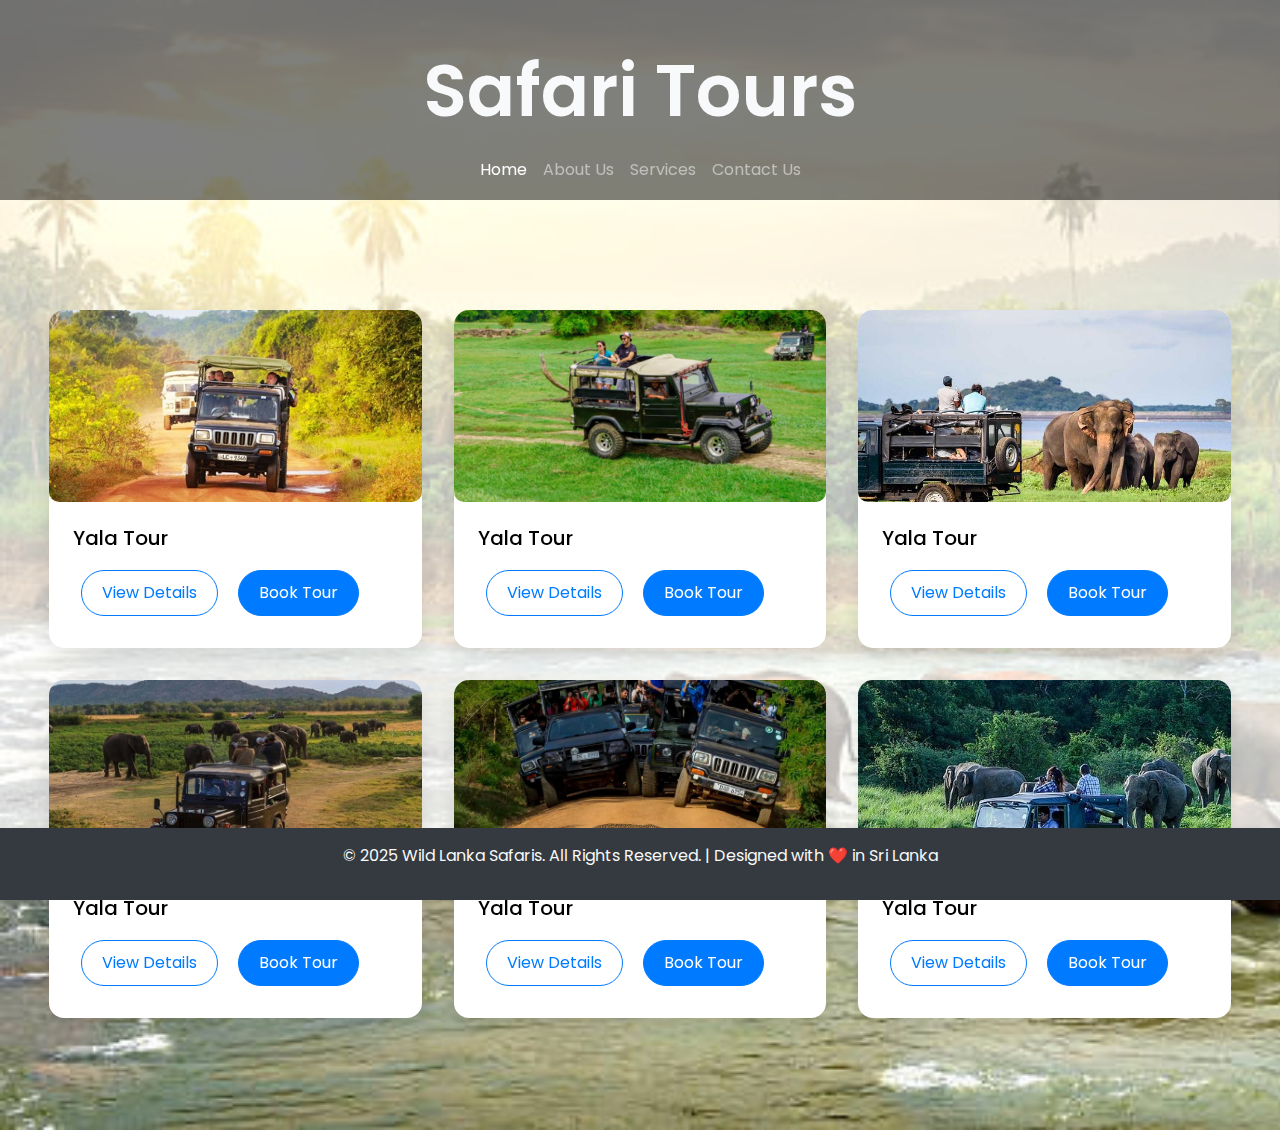
<file: index.html>
<!DOCTYPE html>
<html lang="en">

<head>
    <meta charset="UTF-8">
    <meta name="viewport" content="width=device-width, initial-scale=1.0">
    <title>Safari Tours</title>
    <link rel="stylesheet" href="css/bootstrap.css">
    <link rel="stylesheet" href="css/mystyles.css">
    <link href="https://fonts.googleapis.com/css2?family=Poppins:wght@300;400;600&display=swap" rel="stylesheet">
    <link rel="stylesheet" href="https://cdnjs.cloudflare.com/ajax/libs/font-awesome/5.15.4/css/all.min.css">
</head>
<body>
<div id="header-placeholder"></div>

    <!-- Safari Tour Cards -->
    <div class="container-fluid p-5">
        <div class="row my-5">
            <!-- Card Example -->
            <div class="col-lg-4 col-md-6 p-3">
                <div class="card">
                    <img class="card-img-top custom-card-img" src="images/jeep 1.jpg" alt="Yala Tour">
                    <div class="card-body">
                        <h5 class="card-title">Yala Tour</h5>
                        <p class="card-text d-none" id="Details-1">Explore the stunning wildlife of Yala, home to leopards, elephants, and various bird species.</p>
                        <button id="toggleButton" class="btn btn-outline-primary m-2" onclick="
                            var details = document.getElementById('Details-1');
                            if (this.innerText === 'View Details') {
                                details.className = 'd-block';
                                this.innerText = 'Hide Details';
                            } else {
                                details.className = 'd-none';
                                this.innerText = 'View Details';
                            }
                            ">View Details</button>
                        <button class="btn btn-primary m-2" data-toggle="modal" data-target="#paymentModal">Book Tour</button>
                    </div>
                </div>
            </div>

            <div class="col-lg-4 col-md-6 p-3">
                <div class="card">
                    <img class="card-img-top custom-card-img" src="images/jeep 2.jpg" alt="Yala Tour">
                    <div class="card-body">
                        <h5 class="card-title">Yala Tour</h5>
                        <p class="card-text d-none" id="Details-2">Explore the stunning wildlife of Yala, home to leopards, elephants, and various bird species.</p>
                        <button id="toggleButton" class="btn btn-outline-primary m-2" onclick="
                            var details = document.getElementById('Details-2');
                            if (this.innerText === 'View Details') {
                                details.className = 'd-block';
                                this.innerText = 'Hide Details';
                            } else {
                                details.className = 'd-none';
                                this.innerText = 'View Details';
                            }
                            ">View Details</button>
                        <button class="btn btn-primary m-2" data-toggle="modal" data-target="#paymentModal">Book Tour</button>
                    </div>
                </div>
            </div>

            <div class="col-lg-4 col-md-6 p-3">
                <div class="card">
                    <img class="card-img-top custom-card-img" src="images/jeep 3.jpg" alt="Yala Tour">
                    <div class="card-body">
                        <h5 class="card-title">Yala Tour</h5>
                        <p class="card-text d-none" id="Details-3">Explore the stunning wildlife of Yala, home to leopards, elephants, and various bird species.</p>
                        <button id="toggleButton" class="btn btn-outline-primary m-2" onclick="
                            var details = document.getElementById('Details-3');
                            if (this.innerText === 'View Details') {
                                details.className = 'd-block';
                                this.innerText = 'Hide Details';
                            } else {
                                details.className = 'd-none';
                                this.innerText = 'View Details';
                            }
                            ">View Details</button>
                        <button class="btn btn-primary m-2" data-toggle="modal" data-target="#paymentModal">Book Tour</button>
                    </div>
                </div>
            </div>

            <div class="col-lg-4 col-md-6 p-3">
                <div class="card">
                    <img class="card-img-top custom-card-img" src="images/jeep 4.jpg" alt="Yala Tour">
                    <div class="card-body">
                        <h5 class="card-title">Yala Tour</h5>
                        <p class="card-text d-none" id="Details-4">Explore the stunning wildlife of Yala, home to leopards, elephants, and various bird species.</p>
                        <button id="toggleButton" class="btn btn-outline-primary m-2" onclick="
                            var details = document.getElementById('Details-4');
                            if (this.innerText === 'View Details') {
                                details.className = 'd-block';
                                this.innerText = 'Hide Details';
                            } else {
                                details.className = 'd-none';
                                this.innerText = 'View Details';
                            }
                            ">View Details</button>
                        <button class="btn btn-primary m-2" data-toggle="modal" data-target="#paymentModal">Book Tour</button>
                    </div>
                </div>
            </div>

            <div class="col-lg-4 col-md-6 p-3">
                <div class="card">
                    <img class="card-img-top custom-card-img" src="images/jeep 5.jpg" alt="Yala Tour">
                    <div class="card-body">
                        <h5 class="card-title">Yala Tour</h5>
                        <p class="card-text d-none" id="Details-5">Explore the stunning wildlife of Yala, home to leopards, elephants, and various bird species.</p>
                        <button id="toggleButton" class="btn btn-outline-primary m-2" onclick="
                            var details = document.getElementById('Details-5');
                            if (this.innerText === 'View Details') {
                                details.className = 'd-block';
                                this.innerText = 'Hide Details';
                            } else {
                                details.className = 'd-none';
                                this.innerText = 'View Details';
                            }
                            ">View Details</button>
                        <button class="btn btn-primary m-2" data-toggle="modal" data-target="#paymentModal">Book Tour</button>
                    </div>
                </div>
            </div>

            <div class="col-lg-4 col-md-6 p-3">
                <div class="card">
                    <img class="card-img-top custom-card-img" src="images/jeep 6.jpg" alt="Yala Tour">
                    <div class="card-body">
                        <h5 class="card-title">Yala Tour</h5>
                        <p class="card-text d-none" id="Details-6">Explore the stunning wildlife of Yala, home to leopards, elephants, and various bird species.</p>
                        <button id="toggleButton" class="btn btn-outline-primary m-2" onclick="
                            var details = document.getElementById('Details-6');
                            if (this.innerText === 'View Details') {
                                details.className = 'd-block';
                                this.innerText = 'Hide Details';
                            } else {
                                details.className = 'd-none';
                                this.innerText = 'View Details';
                            }
                            ">View Details</button>
                        <button class="btn btn-primary m-2" data-toggle="modal" data-target="#paymentModal">Book Tour</button>
                    </div>
                </div>
            </div>

            <!-- Add more cards as needed -->
        </div>
    </div>

    <!-- Payment Popup -->
    <div class="modal fade" id="paymentModal" tabindex="-1" role="dialog" aria-labelledby="paymentModalLabel" aria-hidden="true">
        <div class="modal-dialog" role="document">
            <div class="modal-content">
                <div class="modal-header">
                    <h5 class="modal-title" id="paymentModalLabel">Payment Form</h5>
                    <button type="button" class="close" data-dismiss="modal" aria-label="Close">
                        <span aria-hidden="true">&times;</span>
                    </button>
                </div>
                <div class="modal-body">
                    <form>
                        <div class="form-group">
                            <label for="name">Full Name</label>
                            <input type="text" class="form-control" id="name" placeholder="Enter your name">
                        </div>
                        <div class="form-group">
                            <label for="cardNumber">Card Number</label>
                            <input type="text" class="form-control" id="cardNumber" placeholder="Enter card number">
                        </div>
                        <div class="form-group">
                            <label for="expiry">Expiry Date</label>
                            <input type="text" class="form-control" id="expiry" placeholder="MM/YY">
                        </div>
                        <div class="form-group">
                            <label for="cvv">CVV</label>
                            <input type="password" class="form-control" id="cvv" placeholder="CVV">
                        </div>
                        <button type="submit" class="btn btn-success">Submit Payment</button>
                    </form>
                </div>
            </div>
        </div>
    </div>
    <div id="footer-placeholder"></div>
  <script src="js/myjavascript.js"></script>
    <script src="https://code.jquery.com/jquery-3.2.1.slim.min.js" integrity="sha384-KJ3o2DKtIkvYIK3UENzmM7KCkRr/rE9/Qpg6aAZGJwFDMVNA/GpGFF93hXpG5KkN" crossorigin="anonymous"></script>
    <script src="js/bootstrap.js"></script>
</body>

</html>
</file>
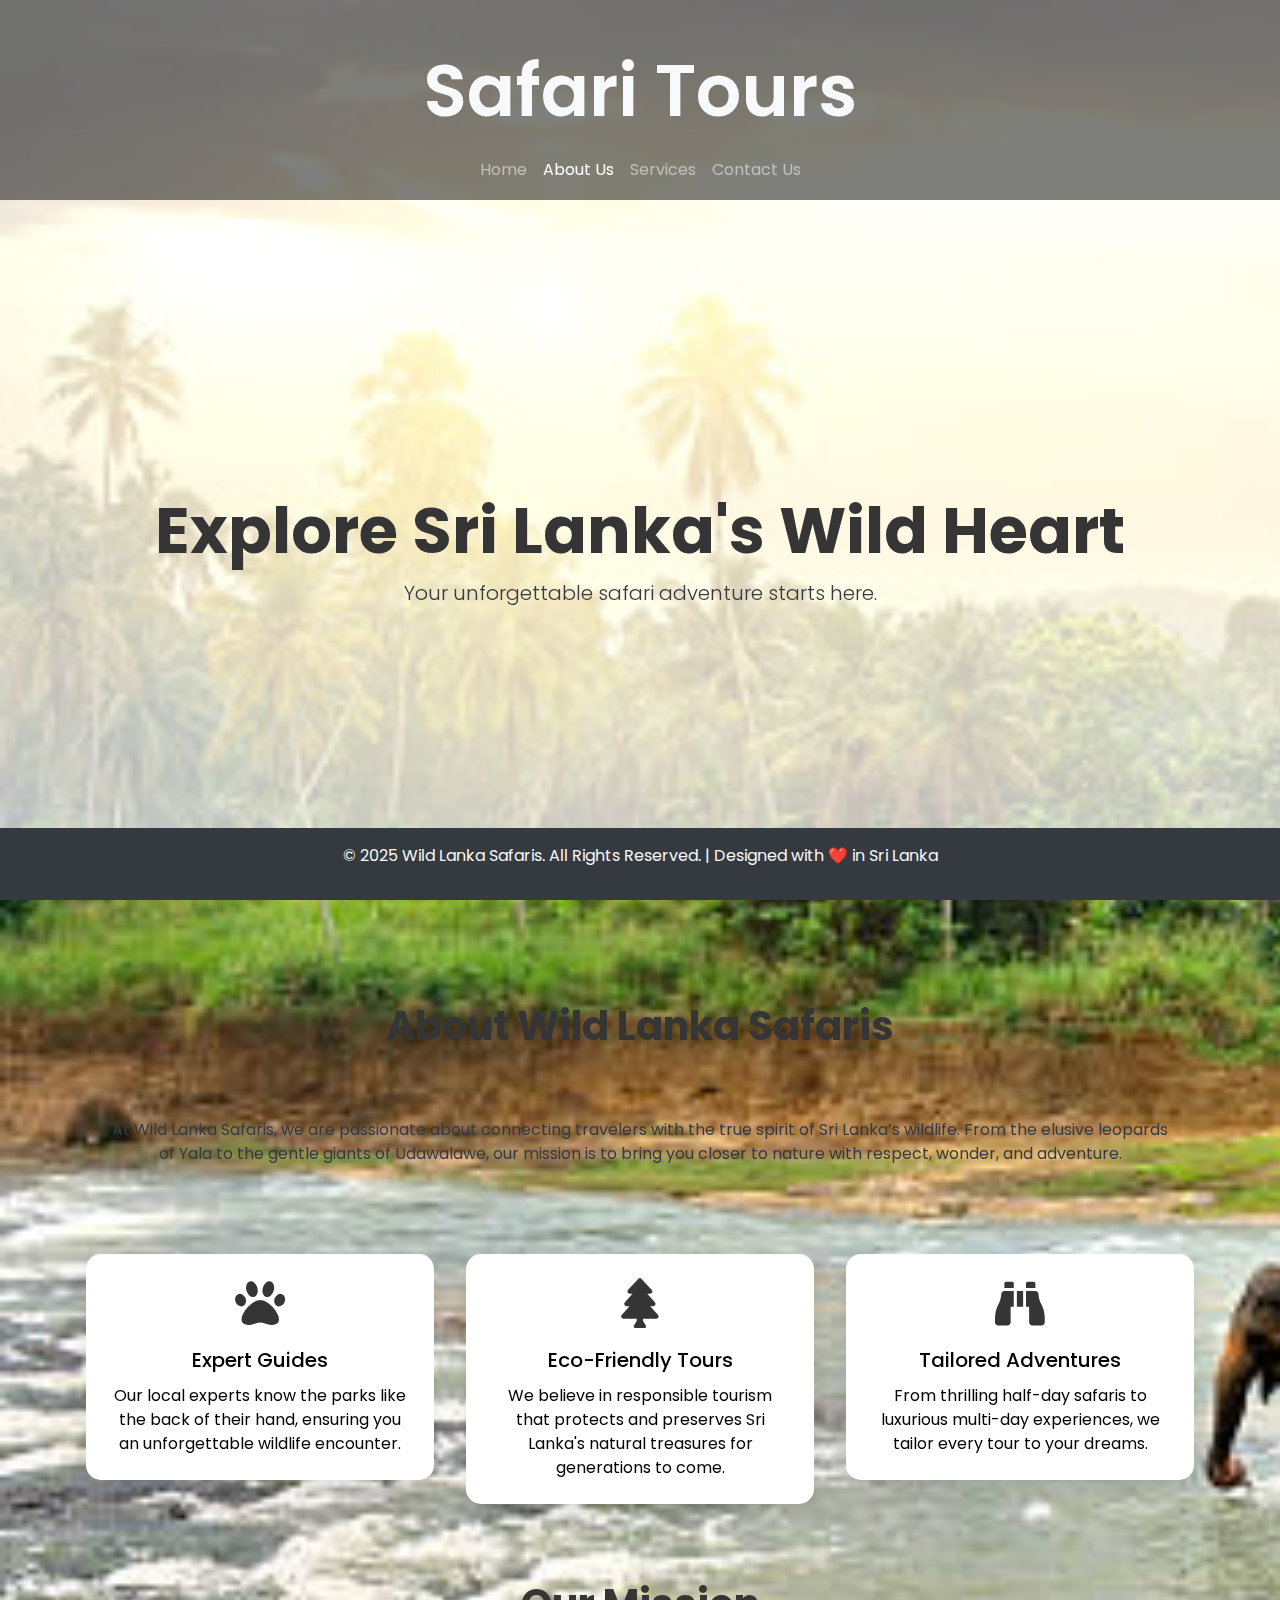
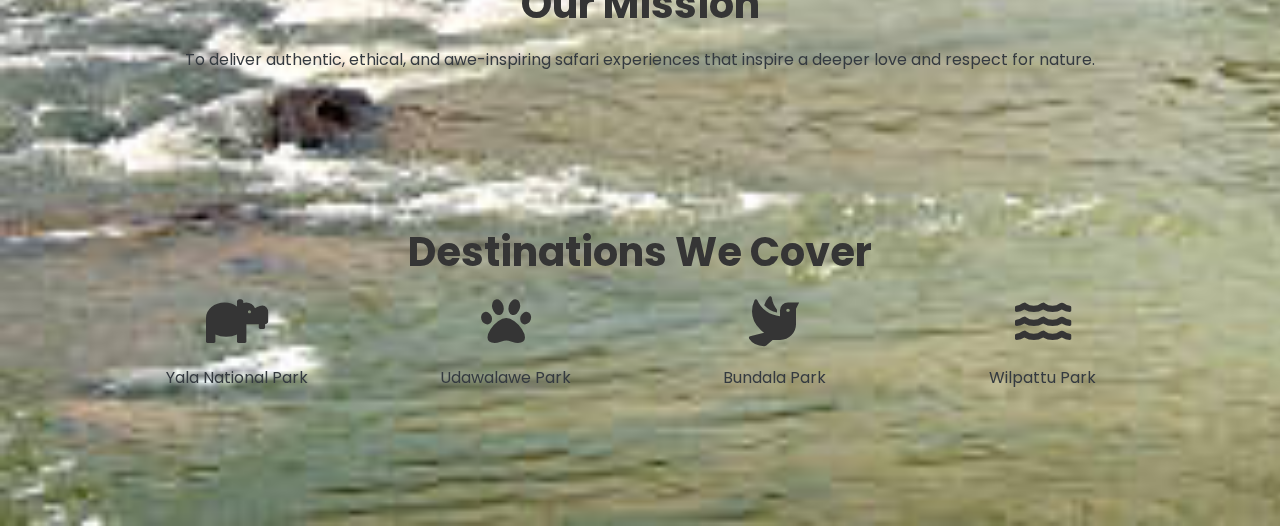
<file: aboutUs.html>
<!DOCTYPE html>
<html lang="en">
<head>
    <meta charset="UTF-8">
    <meta name="viewport" content="width=device-width, initial-scale=1.0">
    <title>About Us - Wild Lanka Safaris</title>
    <link rel="stylesheet" href="css/bootstrap.css">
    <link rel="stylesheet" href="css/mystyles.css">
    <link href="https://fonts.googleapis.com/css2?family=Poppins:wght@300;400;600&display=swap" rel="stylesheet">
    <link rel="stylesheet" href="https://cdnjs.cloudflare.com/ajax/libs/font-awesome/5.15.4/css/all.min.css">

</head>
<body>
<div id="header-placeholder"></div>

<!-- Hero Section -->
<section class="hero">
    <div>
        <h1>Explore Sri Lanka's Wild Heart</h1>
        <p class="lead text-dark">Your unforgettable safari adventure starts here.</p>
    </div>
</section>

<!-- About Section -->
<section class="container my-5">
    <h2 class="section-title p-4">About Wild Lanka Safaris</h2>
    <p class="text-center mb-5 text-dark p-4">At Wild Lanka Safaris, we are passionate about connecting travelers with the true spirit of Sri Lanka’s wildlife. From the elusive leopards of Yala to the gentle giants of Udawalawe, our mission is to bring you closer to nature with respect, wonder, and adventure.</p>

    <div class="row g-4 ">
        <div class="col-md-4 p-3">
            <div class="card p-4 text-center">
                <i class="fas fa-paw icon"></i>
                <h5 class="card-title">Expert Guides</h5>
                <p class="card-text">Our local experts know the parks like the back of their hand, ensuring you an unforgettable wildlife encounter.</p>
            </div>
        </div>
        <div class="col-md-4 p-3">
            <div class="card p-4 text-center">
                <i class="fas fa-tree icon"></i>
                <h5 class="card-title">Eco-Friendly Tours</h5>
                <p class="card-text">We believe in responsible tourism that protects and preserves Sri Lanka's natural treasures for generations to come.</p>
            </div>
        </div>
        <div class="col-md-4 p-3">
            <div class="card p-4 text-center">
                <i class="fas fa-binoculars icon"></i>
                <h5 class="card-title">Tailored Adventures</h5>
                <p class="card-text">From thrilling half-day safaris to luxurious multi-day experiences, we tailor every tour to your dreams.</p>
            </div>
        </div>
    </div>
</section>

<!-- Mission Section -->
<section class="container my-5">
    <h2 class="section-title">Our Mission</h2>
    <p class="text-center text-dark">To deliver authentic, ethical, and awe-inspiring safari experiences that inspire a deeper love and respect for nature.</p>
</section>

<!-- Parks Section -->
<section class="container my-5 p-5">
    <h2 class="section-title">Destinations We Cover</h2>
    <div class="row text-center">
        <div class="col-6 col-md-3 mb-">
            <i class="fas fa-hippo icon"></i>
            <p class="text-dark">Yala National Park</p>
        </div>
        <div class="col-6 col-md-3 mb-4">
            <i class="fas fa-paw icon"></i>
            <p class="text-dark">Udawalawe Park</p>
        </div>
        <div class="col-6 col-md-3 mb-4">
            <i class="fas fa-dove icon"></i>
            <p class="text-dark">Bundala Park</p>
        </div>
        <div class="col-6 col-md-3 mb-4">
            <i class="fas fa-water icon"></i>
            <p class="text-dark">Wilpattu Park</p>
        </div>
    </div>
</section>
<div id="footer-placeholder"></div>
  <script src="js/myjavascript.js"></script>
    <script src="https://code.jquery.com/jquery-3.2.1.slim.min.js" integrity="sha384-KJ3o2DKtIkvYIK3UENzmM7KCkRr/rE9/Qpg6aAZGJwFDMVNA/GpGFF93hXpG5KkN" crossorigin="anonymous"></script>
    <script src="js/bootstrap.js"></script>
</body>

</html>
</file>
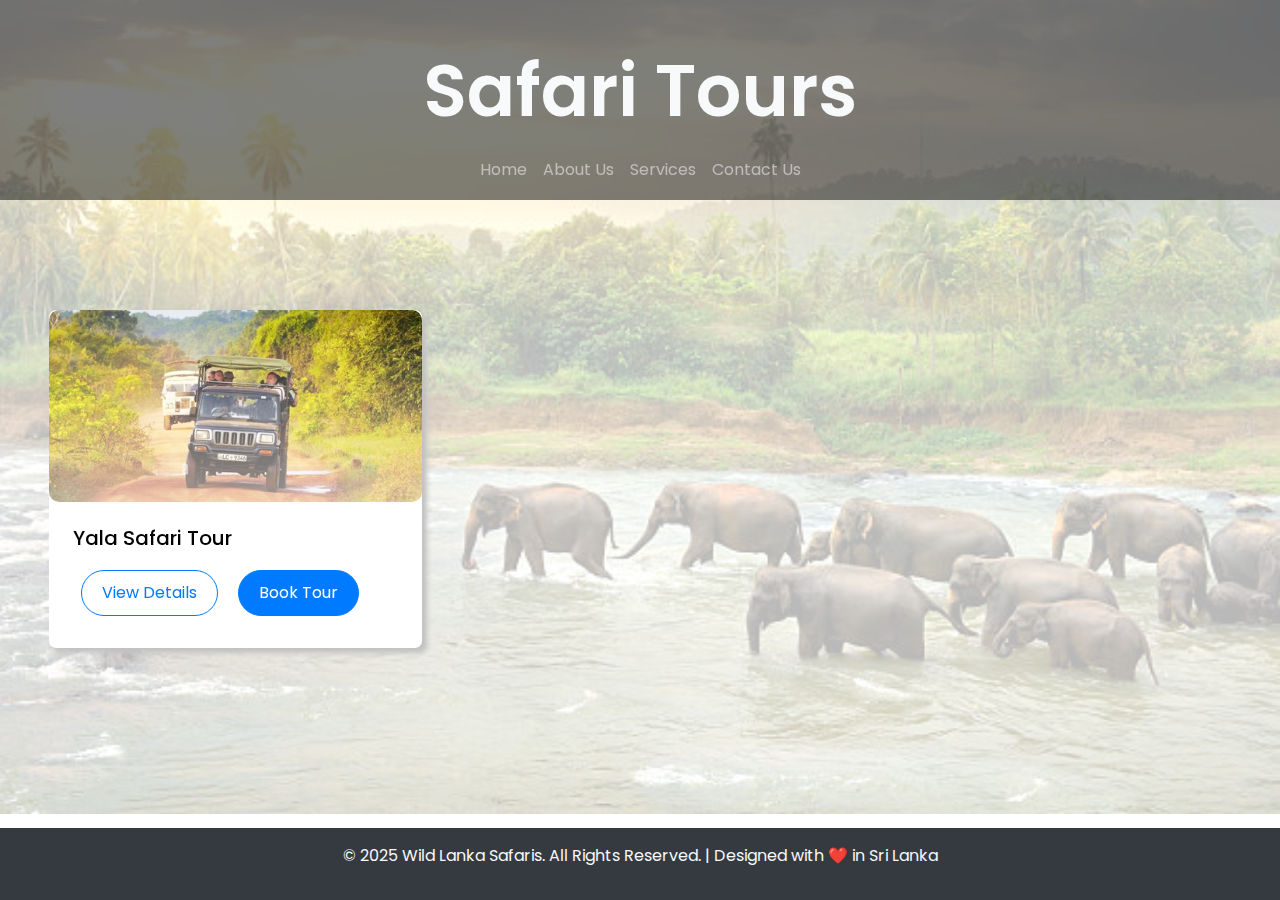
<file: cardview.html>
<!DOCTYPE html>
<html lang="en">

<head>
    <meta charset="UTF-8">
    <meta name="viewport" content="width=device-width, initial-scale=1.0">
    <title>Safari Tours</title>
    <link rel="stylesheet" href="css/bootstrap.css">
    <link rel="stylesheet" href="css/mystyles.css">
    <link href="https://fonts.googleapis.com/css2?family=Poppins:wght@300;400;600&display=swap" rel="stylesheet">
    <link rel="stylesheet" href="https://cdnjs.cloudflare.com/ajax/libs/font-awesome/5.15.4/css/all.min.css">
</head>
<body>
<div id="header-placeholder"></div>

    <!-- Safari Tour Cards -->
    <div class="container-fluid p-5">
        <div class="row my-5">
            <!-- Card Example -->
            <div class="col-lg-4 col-md-6 p-3">
                <div class="card" style="box-shadow: 5px 5px 5px rgb(194, 194, 194); border-radius: 2%;overflow: hidden;">
                    <img class="card-img-top" src="images/jeep 1.jpg" alt="Yala Tour">
                    <div class="card-img-top" style="position: absolute;background-image: linear-gradient(to bottom, rgba(255, 255, 255, 0),rgb(255, 255, 255)); width: 100%; height:100%;z-index: 1;"></div>
                    <div class="card-body" style="z-index: 2;">
                        <h5 class="card-title" >Yala Safari Tour</h5>
                        <div class="d-none" id="Details-1">
                            <p class="card-text"> Explore the stunning wildlife of Yala, home to leopards, elephants, and various bird species.</p>
                            <h4>Per Person - <span class="text-success">15,000/=</span></h4>
                            <p class="card-text"><small class="text-muted"> 4 and Half Hours Tour</small></p>
                            <hr>
                        </div>
                        <button id="toggleButton" class="btn btn-outline-primary m-2" onclick="
                            var details = document.getElementById('Details-1');
                            if (this.innerText === 'View Details') {
                                details.className = 'd-block';
                                this.innerText = 'Hide Details';
                            } else {
                                details.className = 'd-none';
                                this.innerText = 'View Details';
                            }
                            ">View Details</button>
                        <button class="btn btn-primary m-2" data-toggle="modal" data-target="#paymentModal">Book Tour</button>
                    </div>
                    </div>
                </div>
            </div>

            <!-- Add more cards as needed -->
        </div>
    </div>

    <!-- Payment Popup -->
    <div class="modal fade" id="paymentModal" tabindex="-1" role="dialog" aria-labelledby="paymentModalLabel" aria-hidden="true">
        <div class="modal-dialog" role="document">
            <div class="modal-content">
                <div class="modal-header">
                    <h5 class="modal-title" id="paymentModalLabel">Payment Form</h5>
                    <button type="button" class="close" data-dismiss="modal" aria-label="Close">
                        <span aria-hidden="true">&times;</span>
                    </button>
                </div>
                <div class="modal-body">
                    <form>
                        <div class="form-group">
                            <label for="name">Full Name</label>
                            <input type="text" class="form-control" id="name" placeholder="Enter your name">
                        </div>
                        <div class="form-group">
                            <label for="cardNumber">Card Number</label>
                            <input type="text" class="form-control" id="cardNumber" placeholder="Enter card number">
                        </div>
                        <div class="form-group">
                            <label for="expiry">Expiry Date</label>
                            <input type="text" class="form-control" id="expiry" placeholder="MM/YY">
                        </div>
                        <div class="form-group">
                            <label for="cvv">CVV</label>
                            <input type="password" class="form-control" id="cvv" placeholder="CVV">
                        </div>
                        <button type="submit" class="btn btn-success" onclick="alert('Ooops...This section is under construction!!!')">Submit Payment</button>
                    </form>
                </div>
            </div>
        </div>
    </div>
    <div id="footer-placeholder"></div>
  <script src="js/myjavascript.js"></script>
    <script src="https://code.jquery.com/jquery-3.2.1.slim.min.js" integrity="sha384-KJ3o2DKtIkvYIK3UENzmM7KCkRr/rE9/Qpg6aAZGJwFDMVNA/GpGFF93hXpG5KkN" crossorigin="anonymous"></script>
    <script src="js/bootstrap.js"></script>
</body>

</html>
</file>
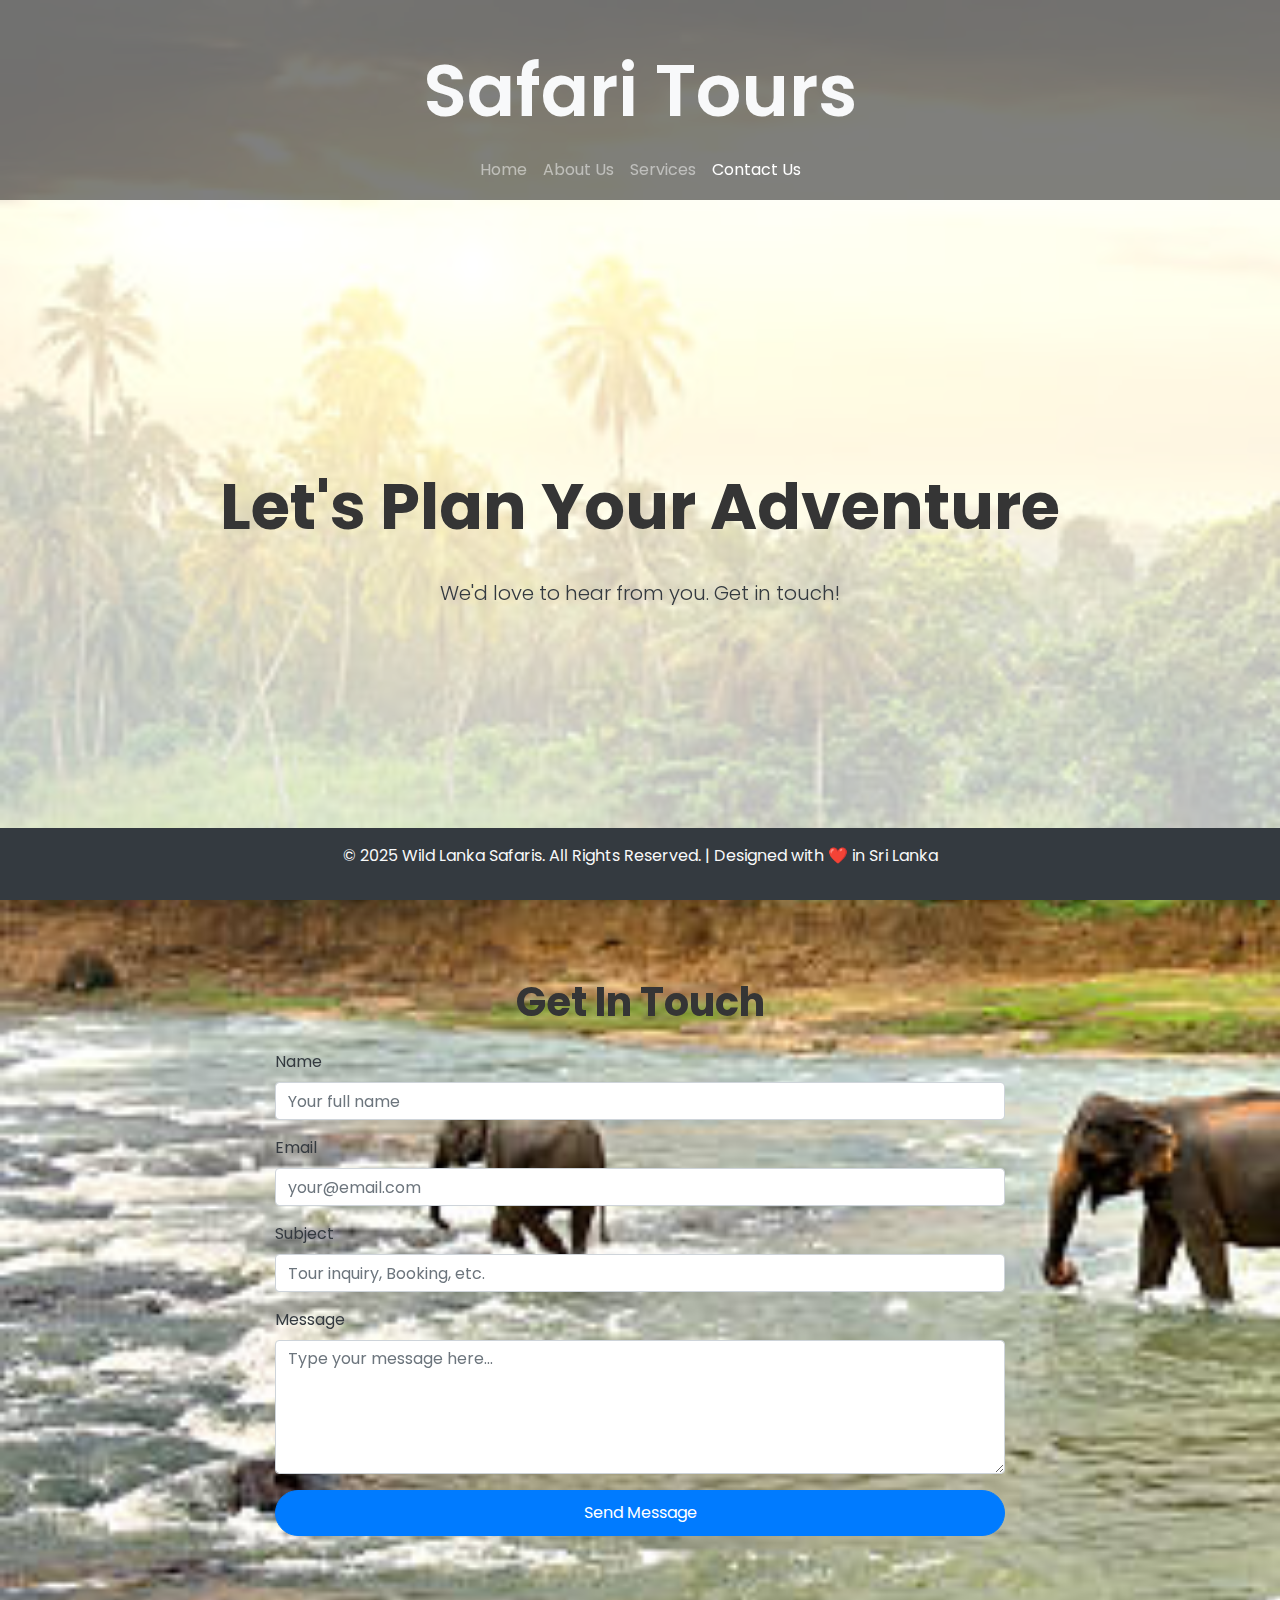
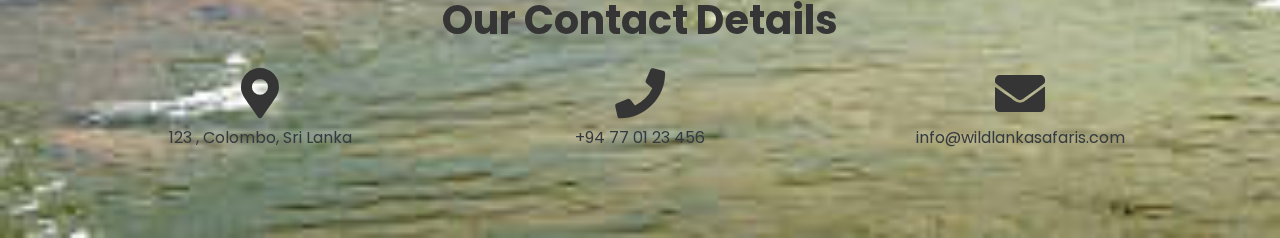
<file: contactUs.html>
<!DOCTYPE html>
<html lang="en">
<head>
    <meta charset="UTF-8">
    <meta name="viewport" content="width=device-width, initial-scale=1.0">
    <title>Contact Us - Safari Tours</title>
    <link rel="stylesheet" href="css/bootstrap.css">
    <link rel="stylesheet" href="css/mystyles.css">
    <link href="https://fonts.googleapis.com/css2?family=Poppins:wght@300;400;600&display=swap" rel="stylesheet">
    <link rel="stylesheet" href="https://cdnjs.cloudflare.com/ajax/libs/font-awesome/5.15.4/css/all.min.css">
</head>
<body>
<div id="header-placeholder"></div>

<!-- Hero Section -->
<section class="hero">
    <div>
        <h1>Let's Plan Your Adventure</h1>
        <p class="lead text-dark p-4">We'd love to hear from you. Get in touch!</p>
    </div>
</section>

<!-- Contact Form Section -->
<section class="container my-5">
    <h2 class="section-title text-center mb-4">Get In Touch</h2>

    <div class="row justify-content-center">
        <div class="col-md-8">
            <form>
                <div class="mb-3">
                    <label for="name" class="form-label text-dark">Name</label>
                    <input type="text" class="form-control" id="name" placeholder="Your full name">
                </div>
                <div class="mb-3">
                    <label for="email" class="form-label text-dark">Email</label>
                    <input type="email" class="form-control" id="email" placeholder="your@email.com">
                </div>
                <div class="mb-3">
                    <label for="subject" class="form-label text-dark">Subject</label>
                    <input type="text" class="form-control" id="subject" placeholder="Tour inquiry, Booking, etc.">
                </div>
                <div class="mb-3">
                    <label for="message" class="form-label text-dark">Message</label>
                    <textarea class="form-control" id="message" rows="5" placeholder="Type your message here..."></textarea>
                </div>
                <button type="submit" class="btn btn-primary w-100" onclick="alert('Ooops...This section is under construction!!!')">Send Message</button>
            </form>
        </div>
    </div>
</section>

<!-- Contact Details Section -->
<section class="container my-5">
    <h2 class="section-title text-center mb-4">Our Contact Details</h2>
    <div class="row text-center">
        <div class="col-md-4 mb-4">
            <i class="fas fa-map-marker-alt icon mb-2"></i>
            <p class="text-dark">123 , Colombo, Sri Lanka</p>
        </div>
        <div class="col-md-4 mb-4">
            <i class="fas fa-phone icon mb-2"></i>
            <p class="text-dark">+94 77 01 23 456</p>
        </div>
        <div class="col-md-4 mb-4">
            <i class="fas fa-envelope icon mb-2"></i>
            <p class="text-dark">info@wildlankasafaris.com</p>
        </div>
    </div>
</section>

<div id="footer-placeholder"></div>
  <script src="js/myjavascript.js"></script>
    <script src="https://code.jquery.com/jquery-3.2.1.slim.min.js" integrity="sha384-KJ3o2DKtIkvYIK3UENzmM7KCkRr/rE9/Qpg6aAZGJwFDMVNA/GpGFF93hXpG5KkN" crossorigin="anonymous"></script>
    <script src="js/bootstrap.js"></script>
</body>

</html>
</file>
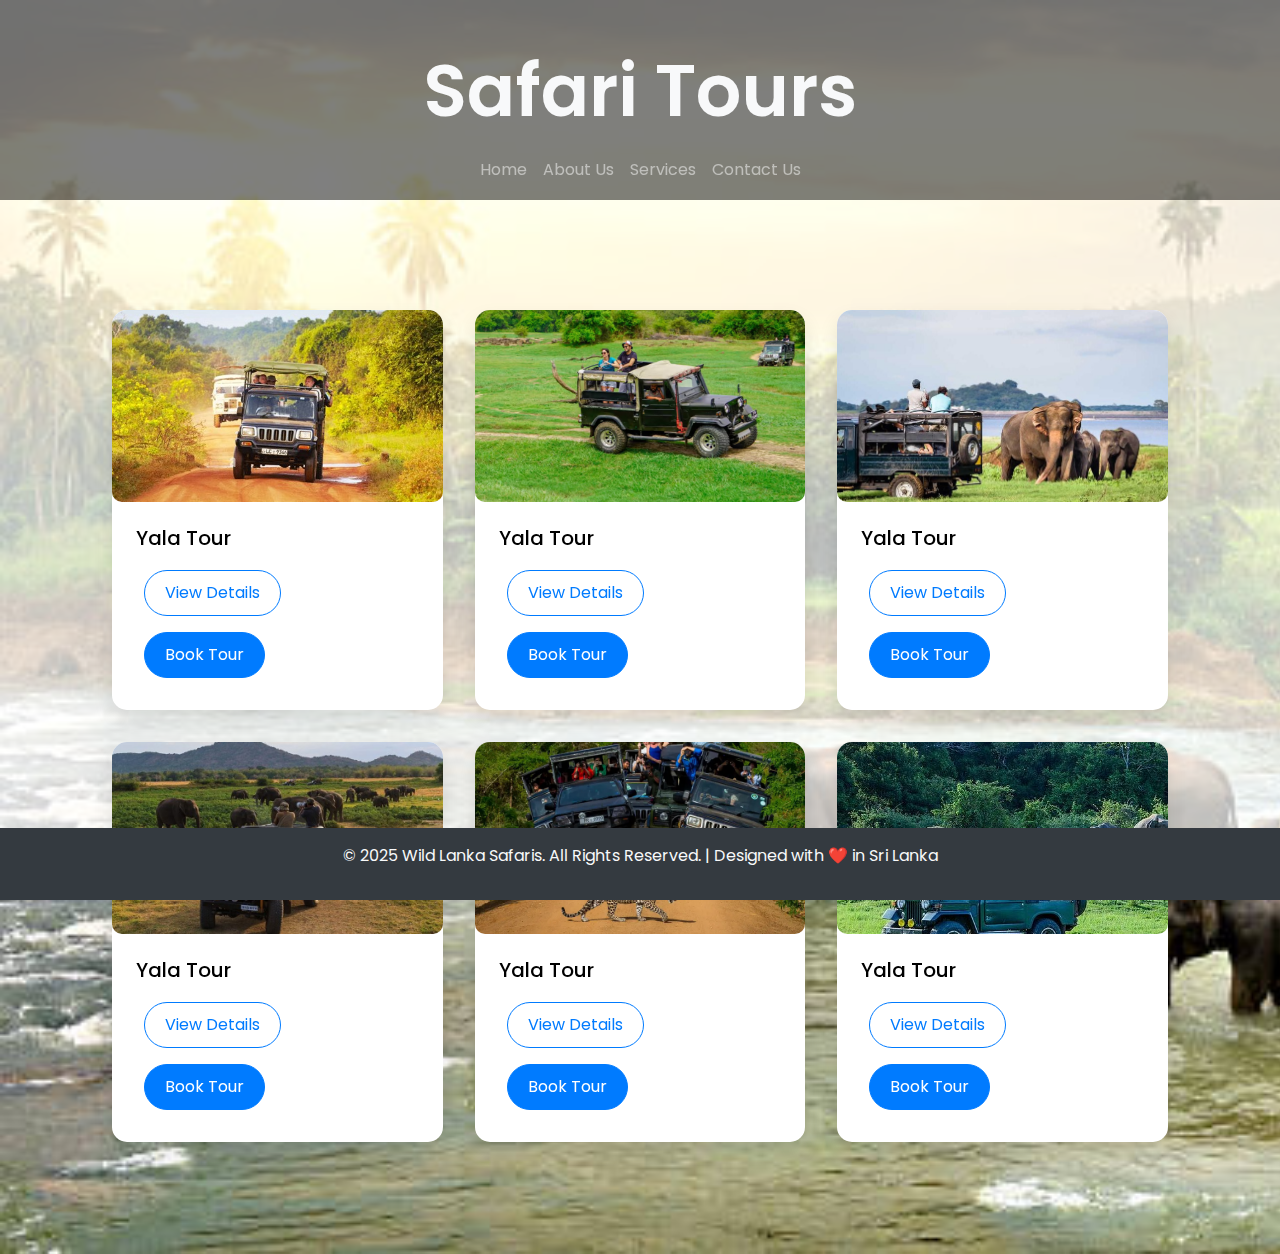
<file: home.html>
<!DOCTYPE html>
<html lang="en">

<head>
    <meta charset="UTF-8">
    <meta name="viewport" content="width=device-width, initial-scale=1.0">
    <title>Safari Tours</title>
    <link rel="stylesheet" href="css/bootstrap.css">
    <link rel="stylesheet" href="css/mystyles.css">
    <link href="https://fonts.googleapis.com/css2?family=Poppins:wght@300;400;600&display=swap" rel="stylesheet">
    <link rel="stylesheet" href="https://cdnjs.cloudflare.com/ajax/libs/font-awesome/5.15.4/css/all.min.css">
</head>
<body>
<div id="header-placeholder"></div>

    <!-- Safari Tour Cards -->
    <div class="container-fluid p-5">
        <div class="row m-5">
            <!-- Card Example -->
            <div class="col-lg-4 col-md-6 p-3">
                <div class="card">
                    <img class="card-img-top custom-card-img" src="images/jeep 1.jpg" alt="Yala Tour">
                    <div class="card-body">
                        <h5 class="card-title">Yala Tour</h5>
                        <p class="card-text d-none" id="Details-1">Explore the stunning wildlife of Yala, home to leopards, elephants, and various bird species.</p>
                        <button id="toggleButton" class="btn btn-outline-primary m-2" onclick="
                            var details = document.getElementById('Details-1');
                            if (this.innerText === 'View Details') {
                                details.className = 'd-block';
                                this.innerText = 'Hide Details';
                            } else {
                                details.className = 'd-none';
                                this.innerText = 'View Details';
                            }
                            ">View Details</button>
                        <button class="btn btn-primary m-2" data-toggle="modal" data-target="#paymentModal">Book Tour</button>
                    </div>
                </div>
            </div>

            <div class="col-lg-4 col-md-6 p-3">
                <div class="card">
                    <img class="card-img-top custom-card-img" src="images/jeep 2.jpg" alt="Yala Tour">
                    <div class="card-body">
                        <h5 class="card-title">Yala Tour</h5>
                        <p class="card-text d-none" id="Details-2">Explore the stunning wildlife of Yala, home to leopards, elephants, and various bird species.</p>
                        <button id="toggleButton" class="btn btn-outline-primary m-2" onclick="
                            var details = document.getElementById('Details-2');
                            if (this.innerText === 'View Details') {
                                details.className = 'd-block';
                                this.innerText = 'Hide Details';
                            } else {
                                details.className = 'd-none';
                                this.innerText = 'View Details';
                            }
                            ">View Details</button>
                        <button class="btn btn-primary m-2" data-toggle="modal" data-target="#paymentModal">Book Tour</button>
                    </div>
                </div>
            </div>

            <div class="col-lg-4 col-md-6 p-3">
                <div class="card">
                    <img class="card-img-top custom-card-img" src="images/jeep 3.jpg" alt="Yala Tour">
                    <div class="card-body">
                        <h5 class="card-title">Yala Tour</h5>
                        <p class="card-text d-none" id="Details-3">Explore the stunning wildlife of Yala, home to leopards, elephants, and various bird species.</p>
                        <button id="toggleButton" class="btn btn-outline-primary m-2" onclick="
                            var details = document.getElementById('Details-3');
                            if (this.innerText === 'View Details') {
                                details.className = 'd-block';
                                this.innerText = 'Hide Details';
                            } else {
                                details.className = 'd-none';
                                this.innerText = 'View Details';
                            }
                            ">View Details</button>
                        <button class="btn btn-primary m-2" data-toggle="modal" data-target="#paymentModal">Book Tour</button>
                    </div>
                </div>
            </div>

            <div class="col-lg-4 col-md-6 p-3">
                <div class="card">
                    <img class="card-img-top custom-card-img" src="images/jeep 4.jpg" alt="Yala Tour">
                    <div class="card-body">
                        <h5 class="card-title">Yala Tour</h5>
                        <p class="card-text d-none" id="Details-4">Explore the stunning wildlife of Yala, home to leopards, elephants, and various bird species.</p>
                        <button id="toggleButton" class="btn btn-outline-primary m-2" onclick="
                            var details = document.getElementById('Details-4');
                            if (this.innerText === 'View Details') {
                                details.className = 'd-block';
                                this.innerText = 'Hide Details';
                            } else {
                                details.className = 'd-none';
                                this.innerText = 'View Details';
                            }
                            ">View Details</button>
                        <button class="btn btn-primary m-2" data-toggle="modal" data-target="#paymentModal">Book Tour</button>
                    </div>
                </div>
            </div>

            <div class="col-lg-4 col-md-6 p-3">
                <div class="card">
                    <img class="card-img-top custom-card-img" src="images/jeep 5.jpg" alt="Yala Tour">
                    <div class="card-body">
                        <h5 class="card-title">Yala Tour</h5>
                        <p class="card-text d-none" id="Details-5">Explore the stunning wildlife of Yala, home to leopards, elephants, and various bird species.</p>
                        <button id="toggleButton" class="btn btn-outline-primary m-2" onclick="
                            var details = document.getElementById('Details-5');
                            if (this.innerText === 'View Details') {
                                details.className = 'd-block';
                                this.innerText = 'Hide Details';
                            } else {
                                details.className = 'd-none';
                                this.innerText = 'View Details';
                            }
                            ">View Details</button>
                        <button class="btn btn-primary m-2" data-toggle="modal" data-target="#paymentModal">Book Tour</button>
                    </div>
                </div>
            </div>

            <div class="col-lg-4 col-md-6 p-3">
                <div class="card">
                    <img class="card-img-top custom-card-img" src="images/jeep 6.jpg" alt="Yala Tour">
                    <div class="card-body">
                        <h5 class="card-title">Yala Tour</h5>
                        <p class="card-text d-none" id="Details-6">Explore the stunning wildlife of Yala, home to leopards, elephants, and various bird species.</p>
                        <button id="toggleButton" class="btn btn-outline-primary m-2" onclick="
                            var details = document.getElementById('Details-6');
                            if (this.innerText === 'View Details') {
                                details.className = 'd-block';
                                this.innerText = 'Hide Details';
                            } else {
                                details.className = 'd-none';
                                this.innerText = 'View Details';
                            }
                            ">View Details</button>
                        <button class="btn btn-primary m-2" data-toggle="modal" data-target="#paymentModal">Book Tour</button>
                    </div>
                </div>
            </div>

            <!-- Add more cards as needed -->
        </div>
    </div>

    <!-- Payment Popup -->
    <div class="modal fade" id="paymentModal" tabindex="-1" role="dialog" aria-labelledby="paymentModalLabel" aria-hidden="true">
        <div class="modal-dialog" role="document">
            <div class="modal-content">
                <div class="modal-header">
                    <h5 class="modal-title" id="paymentModalLabel">Payment Form</h5>
                    <button type="button" class="close" data-dismiss="modal" aria-label="Close">
                        <span aria-hidden="true">&times;</span>
                    </button>
                </div>
                <div class="modal-body">
                    <form>
                        <div class="form-group">
                            <label for="name">Full Name</label>
                            <input type="text" class="form-control" id="name" placeholder="Enter your name">
                        </div>
                        <div class="form-group">
                            <label for="cardNumber">Card Number</label>
                            <input type="text" class="form-control" id="cardNumber" placeholder="Enter card number">
                        </div>
                        <div class="form-group">
                            <label for="expiry">Expiry Date</label>
                            <input type="text" class="form-control" id="expiry" placeholder="MM/YY">
                        </div>
                        <div class="form-group">
                            <label for="cvv">CVV</label>
                            <input type="password" class="form-control" id="cvv" placeholder="CVV">
                        </div>
                        <button type="submit" class="btn btn-success">Submit Payment</button>
                    </form>
                </div>
            </div>
        </div>
    </div>
    <div id="footer-placeholder"></div>
  <script src="js/myjavascript.js"></script>
    <script src="https://code.jquery.com/jquery-3.2.1.slim.min.js" integrity="sha384-KJ3o2DKtIkvYIK3UENzmM7KCkRr/rE9/Qpg6aAZGJwFDMVNA/GpGFF93hXpG5KkN" crossorigin="anonymous"></script>
    <script src="js/bootstrap.js"></script>
</body>

</html>
</file>
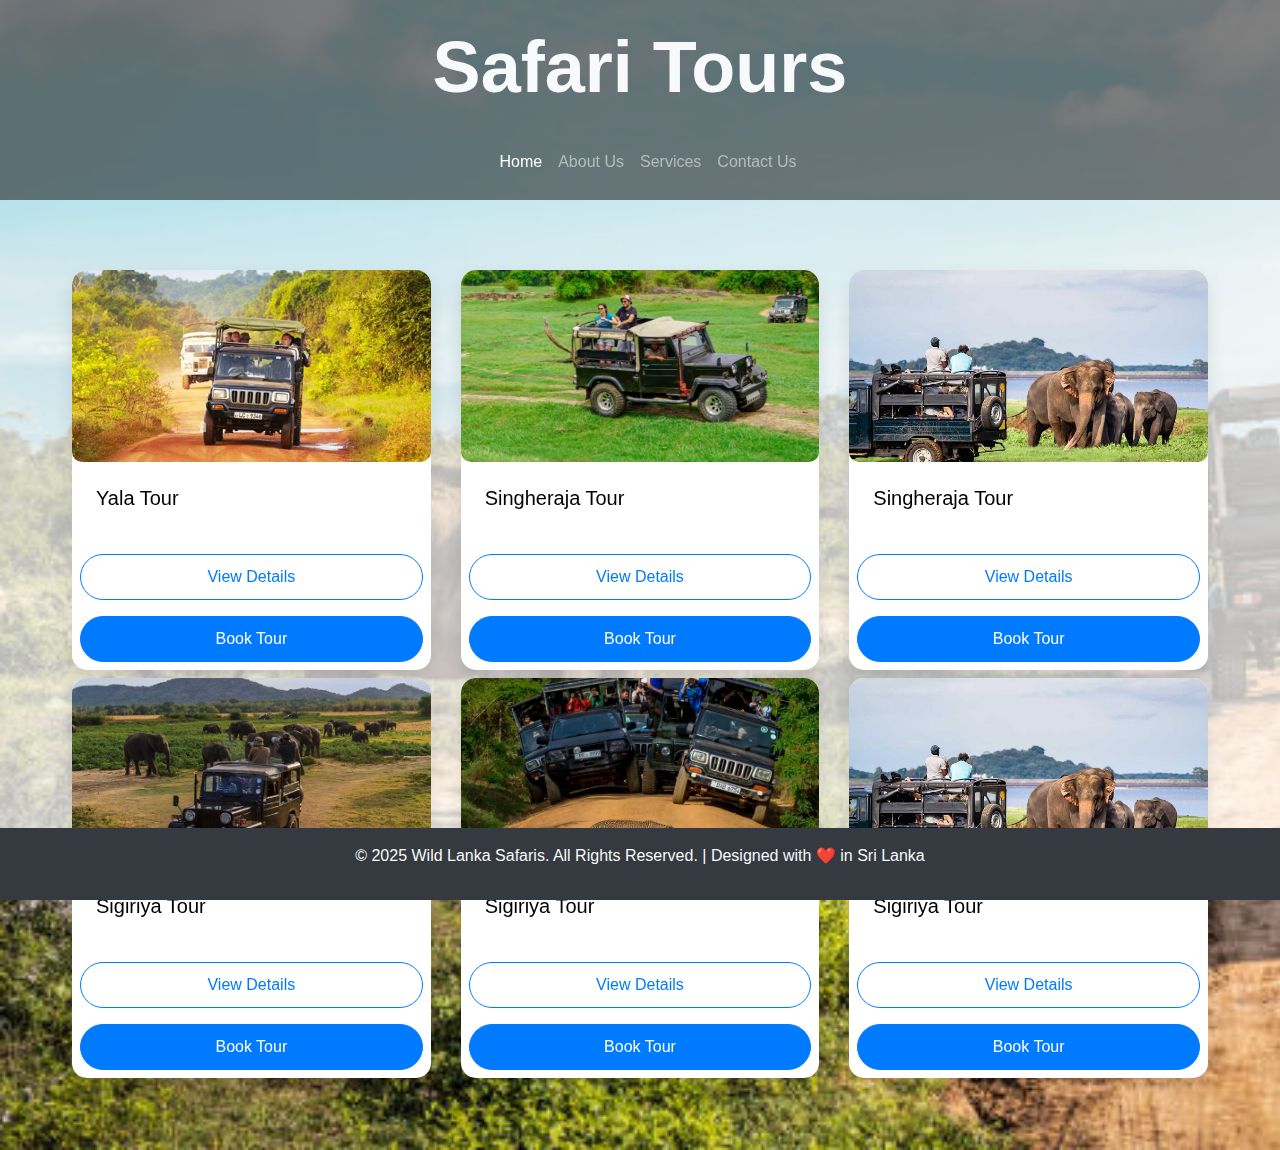
<file: homecopy.html>
<!DOCTYPE html>
<html lang="en">
<head>
    <meta charset="UTF-8">
    <meta name="viewport" content="width=device-width, initial-scale=1.0">
     <title>Safari Tours</title>
    <link rel="stylesheet" href="css/bootstrap.css">
    <link rel="stylesheet" href="css/mystyles.css">
</head>
<body style="background-image: url('images/wallpaper 3.jpg'); background-repeat: no-repeat; background-size: cover; overflow-x: hidden; ">
    <div style="position: fixed; background-color: rgba(255, 255, 255, 0.726); width: 100%; height: 100%; z-index: -5;"></div>
    <div class="container-fluid" style="width: 100vw; height: 200px; position: absolute; z-index: -1; background-color: rgba(0, 0, 0, 0.5);" id="header"></div>
    <div class="row">
        <div class="col-12">
            <h1 class="text-center display-3 m-4 text-light heading" style="font-weight: 600;">Safari Tours</h1>
        </div>
    </div>
        <nav class="navbar navbar-expand-lg navbar-dark m-0 ">
        <a class="navbar-brand" href="#"></a>
        <button class="navbar-toggler" type="button" data-toggle="collapse" data-target="#navbarNav" aria-controls="navbarNav" aria-expanded="false" aria-label="Toggle navigation" onclick="toggleHeight(this)">
            <span class="navbar-toggler-icon"></span>
        </button>
        <div class="collapse navbar-collapse justify-content-center" id="navbarNav">
            <ul class="navbar-nav text-end">
            <li class="nav-item active">
                <a class="nav-link" href="home.html">Home <span class="sr-only">(current)</span></a>
            </li>
            <li class="nav-item">
                <a class="nav-link" href="aboutUS.html">About Us</a>
            </li>
            <li class="nav-item">
                <a class="nav-link" href="services.html">Services</a>
            </li>
            <li class="nav-item">
                <a class="nav-link" href="contactUs.html">Contact Us</a>
            </li>
            </ul>
        </div>
    </nav>
    <div class="container-fluid p-5">
        <div class="row p-4 ">
            <div class="col-lg-4 col-md-6 pt-2">
                <div class="card">
                <img class="card-img-top custom-card-img" src="images/jeep 1.jpg" alt="Card image cap" style="height: 15vw; width: auto; object-fit: cover;">
                <div class="card-body">
                <h5 class="card-title">Yala Tour</h5>
                <div class="d-none" id="Details-1">
                    <p class="card-text">This card has supporting text below as a natural lead-in to additional content.</p>
                    <p class="card-text"><small class="text-muted">4 and half Hours Tour</small></p>
                </div>
                </div>
                <button id="toggleButton" class="btn btn-outline-primary m-2" onclick="
                    var details = document.getElementById('Details-1');
                    if (this.innerText === 'View Details') {
                        details.className = 'd-block';
                        this.innerText = 'Hide Details';
                    } else {
                        details.className = 'd-none';
                        this.innerText = 'View Details';
                    }
                    ">View Details</button>
                <button class="btn btn-primary m-2" data-toggle="modal" data-target="#paymentModal">Book Tour</button>
                </div>
            </div>

            <div class="col-lg-4 col-md-6 pt-2">
                <div class="card">
                <img class="card-img-top custom-card-img" src="images/jeep 2.jpg" alt="Card image cap" style="height: 15vw; width: auto; object-fit: cover;">
                <div class="card-body">
                <h5 class="card-title">Singheraja Tour</h5>
                <div class="d-none" id="Details-2">
                    <p class="card-text">This card has supporting text below as a natural lead-in to additional content.</p>
                    <p class="card-text"><small class="text-muted">5 Hours Tour</small></p>
                </div>
                </div>
                <button id="toggleButton" class="btn btn-outline-primary m-2" onclick="
                    var details = document.getElementById('Details-2');
                    if (this.innerText === 'View Details') {
                        details.className = 'd-block';
                        this.innerText = 'Hide Details';
                    } else {
                        details.className = 'd-none';
                        this.innerText = 'View Details';
                    }
                    ">View Details</button>
                <button class="btn btn-primary m-2" data-toggle="modal" data-target="#paymentModal">Book Tour</button>
                </div>
            </div>

            <div class="col-lg-4 col-md-6 pt-2">
                <div class="card">
                <img class="card-img-top custom-card-img" src="images/jeep 3.jpg" alt="Card image cap" style="height: 15vw; width: auto; object-fit: cover;">
                <div class="card-body">
                <h5 class="card-title">Singheraja Tour</h5>
                <div class="d-none" id="Details-3">
                    <p class="card-text">This card has supporting text below as a natural lead-in to additional content.</p>
                    <p class="card-text"><small class="text-muted">5 Hours Tour</small></p>
                </div>
                </div>
                <button id="toggleButton" class="btn btn-outline-primary m-2" onclick="
                    var details = document.getElementById('Details-3');
                    if (this.innerText === 'View Details') {
                        details.className = 'd-block';
                        this.innerText = 'Hide Details';
                    } else {
                        details.className = 'd-none';
                        this.innerText = 'View Details';
                    }
                    ">View Details</button>
                <button class="btn btn-primary m-2" data-toggle="modal" data-target="#paymentModal">Book Tour</button>
                </div>
            </div>

            <div class="col-lg-4 col-md-6 pt-2">
                <div class="card">
                <img class="card-img-top custom-card-img" src="images/jeep 4.jpg" alt="Card image cap" style="height: 15vw; width: auto; object-fit: cover;">
                <div class="card-body">
                <h5 class="card-title">Sigiriya Tour</h5>
                <div class="d-none" id="Details-4">
                    <p class="card-text">This card has supporting text below as a natural lead-in to additional content.</p>
                    <p class="card-text"><small class="text-muted">5 Hours Tour</small></p>
                </div>
                </div>
                <button id="toggleButton" class="btn btn-outline-primary m-2" onclick="
                    var details = document.getElementById('Details-4');
                    if (this.innerText === 'View Details') {
                        details.className = 'd-block';
                        this.innerText = 'Hide Details';
                    } else {
                        details.className = 'd-none';
                        this.innerText = 'View Details';
                    }
                    ">View Details</button>
                <button class="btn btn-primary m-2" data-toggle="modal" data-target="#paymentModal">Book Tour</button>
                </div>
            </div>

            <div class="col-lg-4 col-md-6 pt-2">
                <div class="card">
                <img class="card-img-top custom-card-img" src="images/jeep 5.jpg" alt="Card image cap" style="height: 15vw; width: auto; object-fit: cover;">
                <div class="card-body">
                <h5 class="card-title">Sigiriya Tour</h5>
                <div class="d-none" id="Details-5">
                    <p class="card-text">This card has supporting text below as a natural lead-in to additional content.</p>
                    <p class="card-text"><small class="text-muted">3 and half Hours Tour</small></p>
                </div>
                </div>
                <button id="toggleButton" class="btn btn-outline-primary m-2" onclick="
                    var details = document.getElementById('Details-5');
                    if (this.innerText === 'View Details') {
                        details.className = 'd-block';
                        this.innerText = 'Hide Details';
                    } else {
                        details.className = 'd-none';
                        this.innerText = 'View Details';
                    }
                    ">View Details</button>
                <button class="btn btn-primary m-2" data-toggle="modal" data-target="#paymentModal">Book Tour</button>
                </div>
            </div>

            <div class="col-lg-4 col-md-6 pt-2">
                <div class="card">
                <img class="card-img-top custom-card-img" src="images/jeep 3.jpg" alt="Card image cap" style="height: 15vw; width: auto; object-fit: cover;">
                <div class="card-body">
                <h5 class="card-title">Sigiriya Tour</h5>
                <div class="d-none" id="Details-5">
                    <p class="card-text">This card has supporting text below as a natural lead-in to additional content.</p>
                    <p class="card-text"><small class="text-muted">3 and half Hours Tour</small></p>
                </div>
                </div>
                <button id="toggleButton" class="btn btn-outline-primary m-2" onclick="
                    var details = document.getElementById('Details-5');
                    if (this.innerText === 'View Details') {
                        details.className = 'd-block';
                        this.innerText = 'Hide Details';
                    } else {
                        details.className = 'd-none';
                        this.innerText = 'View Details';
                    }
                    ">View Details</button>
                <button class="btn btn-primary m-2" data-toggle="modal" data-target="#paymentModal">Book Tour</button>
                </div>
            </div>

        </div>
    </div>

    <!--payment popup-->
    <div class="modal fade " id="paymentModal" tabindex="-1" role="dialog" aria-labelledby="paymentModalLabel" aria-hidden="true">
        <div class="modal-dialog" role="document">
            <div class="modal-content">

            <div class="modal-header">
                <h5 class="modal-title" id="paymentModalLabel">Payment Form</h5>
                <button type="button" class="close" data-dismiss="modal" aria-label="Close">
                <span aria-hidden="true">&times;</span>
                </button>
            </div>

            <div class="modal-body">
                <form>
                <div class="form-group">
                    <label for="name">Full Name</label>
                    <input type="text" class="form-control" id="name" placeholder="Enter your name">
                </div>

                <div class="form-group">
                    <label for="cardNumber">Card Number</label>
                    <input type="text" class="form-control" id="cardNumber" placeholder="Enter card number">
                </div>

                <div class="form-group">
                    <label for="expiry">Expiry Date</label>
                    <input type="text" class="form-control" id="expiry" placeholder="MM/YY">
                </div>

                <div class="form-group">
                    <label for="cvv">CVV</label>
                    <input type="password" class="form-control" id="cvv" placeholder="CVV">
                </div>

                <button type="submit" class="btn btn-success">Submit Payment</button>
                </form>
            </div>

            </div>
        </div>
        </div>

    <div class="row fixed-bottom bg-dark text-light p-3 text-center">
        <div class="col-12">
            <p>&copy; 2025 Wild Lanka Safaris. All Rights Reserved. | Designed with ❤️ in Sri Lanka</p>
        </div>
    </div>
<script src="js/myjavascript.js"></script>
<script src="https://code.jquery.com/jquery-3.2.1.slim.min.js" integrity="sha384-KJ3o2DKtIkvYIK3UENzmM7KCkRr/rE9/Qpg6aAZGJwFDMVNA/GpGFF93hXpG5KkN" crossorigin="anonymous"></script>
<script src="js/bootstrap.js"></script>
</body>
</html>
</file>
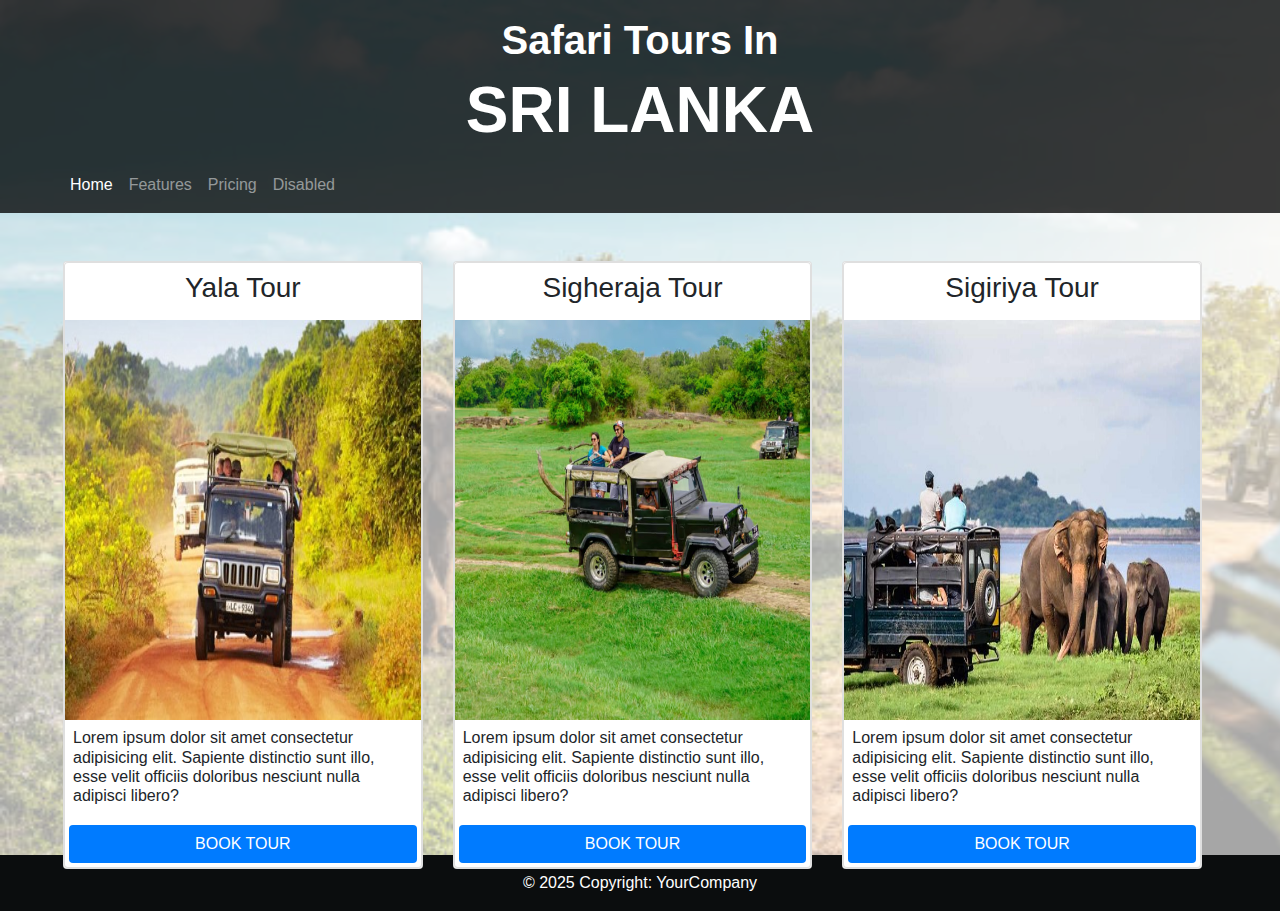
<file: homecopy2.html>
<!DOCTYPE html>
<html lang="en">
<head>
    <meta charset="UTF-8">
    <meta name="viewport" content="width=device-width, initial-scale=1.0">
    <title>Safari Tours</title>
    <link rel="stylesheet" href="css/bootstrap.css">
</head>
<body style="background-image: url('images/wallpaper 3.jpg'); background-repeat: no-repeat; background-size: cover;">
    <!--backround-->
    <div class="container-fluid" style="background-color: rgba(255, 255, 255, 0.651); height: 95vh;padding-left: 0%;">
        <div class="container-fluid" style="background-color: rgba(0, 0, 0, 0.774); width: 100vw; ">
            <div class="col-12  pt-3 ">
                <h1 class="text-center" style="color:rgb(255, 255, 255); font-family:Arial, Helvetica, sans-serif; font-weight: 600;">Safari Tours In </h1>
                <h1 class="text-center" style="color:rgb(255, 255, 255); font-family:Arial, Helvetica, sans-serif; font-weight: 600; font-size: 4em;">SRI LANKA</h1>
                <!--navigation-->
                <nav class="navbar navbar-expand-lg navbar-dark m-0">
                <a class="navbar-brand" href="#"></a>
                <button class="navbar-toggler" type="button" data-toggle="collapse" data-target="#navbarNav" aria-controls="navbarNav" aria-expanded="false" aria-label="Toggle navigation">
                    <span class="navbar-toggler-icon"></span>
                </button>
                <div class="collapse navbar-collapse" id="navbarNav">
                    <ul class="navbar-nav">
                    <li class="nav-item active">
                        <a class="nav-link" href="#">Home <span class="sr-only">(current)</span></a>
                    </li>
                    <li class="nav-item">
                        <a class="nav-link" href="#">Features</a>
                    </li>
                    <li class="nav-item">
                        <a class="nav-link" href="#">Pricing</a>
                    </li>
                    <li class="nav-item">
                        <a class="nav-link" href="#">Disabled</a>
                    </li>
                    </ul>
                </div>
                </nav>
            </div>
        </div>

        <div class="row m-5">
            <div class="col-12 col-md-4 col-sm-6">
                <div class="card" >
                    <div class="card body">
                        <h3 class="p-2 text-center">Yala Tour</h3>
                        <img src="images/jeep 1.jpg" style="height: 25rem; background-size: cover;">
                        <h6 class="p-2">Lorem ipsum dolor sit amet consectetur adipisicing elit. Sapiente distinctio sunt illo, esse velit officiis doloribus nesciunt nulla adipisci libero?
                        </h6>
                        <button class="btn bg-primary m-1 text-white display-6">BOOK TOUR</button>
                    </div>
                </div>
            </div>
            <div class="col-12 col-md-4 col-sm-4">
                <div class="card" >
                    <div class="card body">
                        <h3 class="p-2 text-center">Sigheraja Tour</h3>
                        <img src="images/jeep 2.jpg" style="height: 25rem; background-size: cover;">
                        <h6 class="p-2">Lorem ipsum dolor sit amet consectetur adipisicing elit. Sapiente distinctio sunt illo, esse velit officiis doloribus nesciunt nulla adipisci libero?
                        </h6>
                        <button class="btn bg-primary m-1 text-white display-6">BOOK TOUR</button>
                    </div>
                </div>
            </div>
            <div class="col-12 col-md-4 col-sm-4">
                <div class="card" >
                    <div class="card body" >
                        <h3 class="p-2 text-center">Sigiriya Tour</h3>
                        <img src="images/jeep 3.jpg" style="height: 25rem; background-size: cover;">
                        <h6 class="p-2">Lorem ipsum dolor sit amet consectetur adipisicing elit. Sapiente distinctio sunt illo, esse velit officiis doloribus nesciunt nulla adipisci libero?
                        </h6>
                        <button class="btn bg-primary m-1 text-white display-6">BOOK TOUR</button>
                    </div>
                </div>
            </div>
        </div>
        
    </div>
    <!--footer-->
  <footer class="bg-dark text-center text-white">
  <div class="text-center p-3" style="background-color: rgba(0, 0, 0, 0.774);">
    © 2025 Copyright:
    <a class="text-white" href="https://mdbootstrap.com/">YourCompany</a>
  </div>
</footer>
<script src="https://code.jquery.com/jquery-3.2.1.slim.min.js" integrity="sha384-KJ3o2DKtIkvYIK3UENzmM7KCkRr/rE9/Qpg6aAZGJwFDMVNA/GpGFF93hXpG5KkN" crossorigin="anonymous"></script>
<script src="js/bootstrap.js"></script>
</body>
</html>
</file>
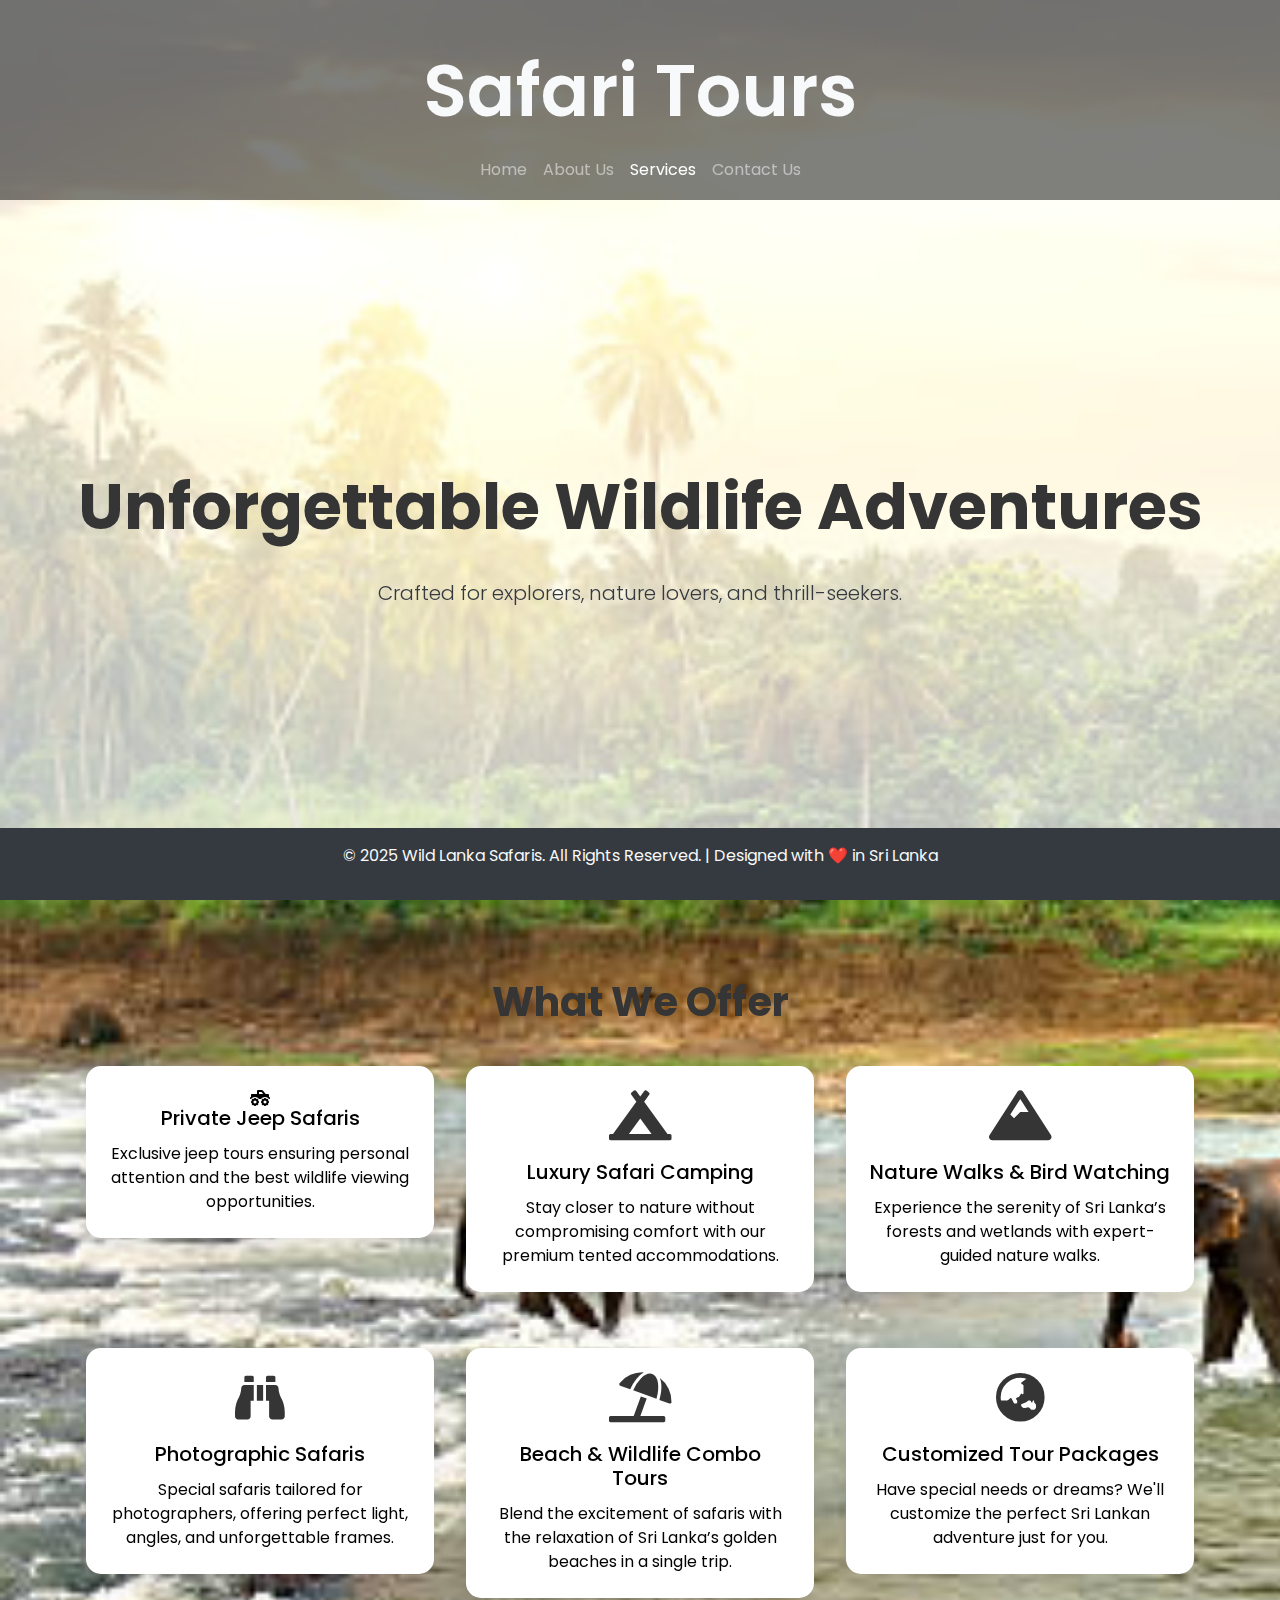
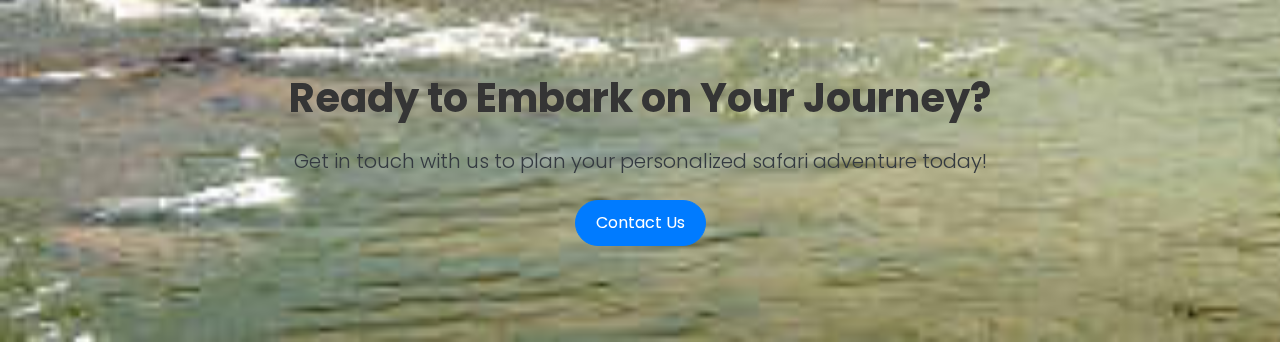
<file: services.html>
<!DOCTYPE html>
<html lang="en">
<head>
    <meta charset="UTF-8">
    <meta name="viewport" content="width=device-width, initial-scale=1.0">
    <title>Services - Safaris Tours</title>
    <link rel="stylesheet" href="css/bootstrap.css">
    <link rel="stylesheet" href="css/mystyles.css">
    <link href="https://fonts.googleapis.com/css2?family=Poppins:wght@300;400;600&display=swap" rel="stylesheet">
    <link rel="stylesheet" href="https://cdnjs.cloudflare.com/ajax/libs/font-awesome/5.15.4/css/all.min.css">
</head>
<body>
  <div id="header-placeholder"></div>

<!-- Hero Section -->
<section class="hero">
    <div>
        <h1>Unforgettable Wildlife Adventures</h1>
        <p class="lead text-dark p-4">Crafted for explorers, nature lovers, and thrill-seekers.</p>
    </div>
</section>

<!-- Services Section -->
<section class="container my-5">
    <h2 class="section-title text-center mb-4">What We Offer</h2>

    <div class="row g-4">
        <div class="col-md-4 p-3">
            <div class="card p-4 text-center">
                <i class="fas fa-truck-monster"></i>
                <h5 class="card-title">Private Jeep Safaris</h5>
                <p class="card-text">Exclusive jeep tours ensuring personal attention and the best wildlife viewing opportunities.</p>
            </div>
        </div>
        <div class="col-md-4 p-3">
            <div class="card p-4 text-center">
                <i class="fas fa-campground icon"></i>
                <h5 class="card-title">Luxury Safari Camping</h5>
                <p class="card-text">Stay closer to nature without compromising comfort with our premium tented accommodations.</p>
            </div>
        </div>
        <div class="col-md-4 p-3">
            <div class="card p-4 text-center">
                <i class="fas fa-mountain icon"></i>
                <h5 class="card-title">Nature Walks & Bird Watching</h5>
                <p class="card-text">Experience the serenity of Sri Lanka’s forests and wetlands with expert-guided nature walks.</p>
            </div>
        </div>
    </div>

    <div class="row g-4 mt-4">
        <div class="col-md-4 p-3">
            <div class="card p-4 text-center">
                <i class="fas fa-binoculars icon"></i>
                <h5 class="card-title">Photographic Safaris</h5>
                <p class="card-text">Special safaris tailored for photographers, offering perfect light, angles, and unforgettable frames.</p>
            </div>
        </div>
        <div class="col-md-4 p-3">
            <div class="card p-4 text-center">
                <i class="fas fa-umbrella-beach icon"></i>
                <h5 class="card-title">Beach & Wildlife Combo Tours</h5>
                <p class="card-text">Blend the excitement of safaris with the relaxation of Sri Lanka’s golden beaches in a single trip.</p>
            </div>
        </div>
        <div class="col-md-4 p-3">
            <div class="card p-4 text-center">
                <i class="fas fa-globe-asia icon"></i>
                <h5 class="card-title">Customized Tour Packages</h5>
                <p class="card-text">Have special needs or dreams? We'll customize the perfect Sri Lankan adventure just for you.</p>
            </div>
        </div>
    </div>
</section>

<!-- CTA Section -->
<section class="container my-5 text-center pb-5">
    <h2 class="section-title mb-4">Ready to Embark on Your Journey?</h2>
    <p class="lead text-dark mb-4">Get in touch with us to plan your personalized safari adventure today!</p>
    <a href="contactUs.html" class="btn btn-primary">Contact Us</a>
</section>

<div id="footer-placeholder"></div>
  <script src="js/myjavascript.js"></script>
    <script src="https://code.jquery.com/jquery-3.2.1.slim.min.js" integrity="sha384-KJ3o2DKtIkvYIK3UENzmM7KCkRr/rE9/Qpg6aAZGJwFDMVNA/GpGFF93hXpG5KkN" crossorigin="anonymous"></script>
    <script src="js/bootstrap.js"></script>
</body>

</html>
</file>
<file: css/mystyles.css>
@media (max-width: 768px) {
  .custom-card-img {
    min-height: 80vw;
    }
  }
@media (max-width: 992px) {
  .custom-card-img {
    min-height: 35vw;
    }
}
@media (max-width: 992px) {
  .custom-card-img {
    min-height: 35vw;
    }
}
@media (max-width:576px) {
  .heading{
    font-size: 2rem !important;
  }
}

/* Body Styles */
body {
    font-family: 'Poppins', sans-serif;
    background-image: url('/images/wallpaper 1.jpg');
    background-repeat: no-repeat;
    background-size: cover;
    overflow-x: hidden;
    color: #fff;
}

/* Card Styling */
.card {
    border: none;
    color: #000000;
    background-color: rgb(255, 255, 255);
    border-radius: 15px;
    overflow: hidden;
    transition: transform 0.3s ease-in-out;
}

.card:hover {
    transform: scale(1.05);
}

.card-img-top {
    height: 15vw;
    width: auto;
    object-fit: cover;
    border-radius: 10px;
}

.card-body {
    padding: 1.5rem;
    z-index: 1;
    transition: background-color 0.3s ease;
}

.card:hover {
    background-color: rgb(246, 255, 255);
}

.btn {
    border-radius: 30px;
    padding: 10px 20px;
    font-size: 1rem;
    transition: background-color 0.3s ease;
}
.modal-content {
    border-radius: 10px;
    background-color: #333;
    color: #fff;
}

.modal-header {
    border-bottom: 1px solid #444;
}

.modal-body input,
.modal-body select {
    background-color: #444;
    border: none;
    border-radius: 5px;
    color: #fff;
    margin-bottom: 1rem;
}

.modal-body input::placeholder {
    color: #ccc;
}

.modal-footer {
    border-top: 1px solid #444;
}
.hero {
    background-color:url('images/wallpaper 1.jpg') no-repeat center center/cover;
    height: 80vh;
    display: flex;
    justify-content: center;
    align-items: center;
    color:#353535;
    text-align: center;
}
.hero h1 {
    font-size: 4rem;
    font-weight: bold;
    color: #353535;
}
.section-title {
    margin: 60px 0 20px;
    text-align: center;
    font-weight: 700;
    font-size: 2.5rem;
    color: #353535;
}
.card {
    border: none;
    transition: transform 0.3s;
    background: #ffffff;
    border-radius: 15px;
    box-shadow: 0 10px 20px rgba(0,0,0,0.1);
}
.card:hover {
    transform: translateY(-10px);
}
.icon {
    font-size: 50px;
    color: #353535;
    margin-bottom: 20px;
}
#goTopBtn {
    display: none; /* Hidden by default */
    position: fixed;
    width: 50px;
    height: 50px;
    bottom: 80px;
    right: 30px;
    z-index: 99;
    font-size: 18px;
    border: none;
    outline: none;
    background-color: #464646;
    color: white;
    cursor: pointer;
    border-radius: 50%;
    box-shadow: 0 4px 6px rgba(0, 0, 0, 0.3);
    transition: background-color 0.3s ease;
}

#goTopBtn:hover {
    background-color: #222222;
}
</file>
